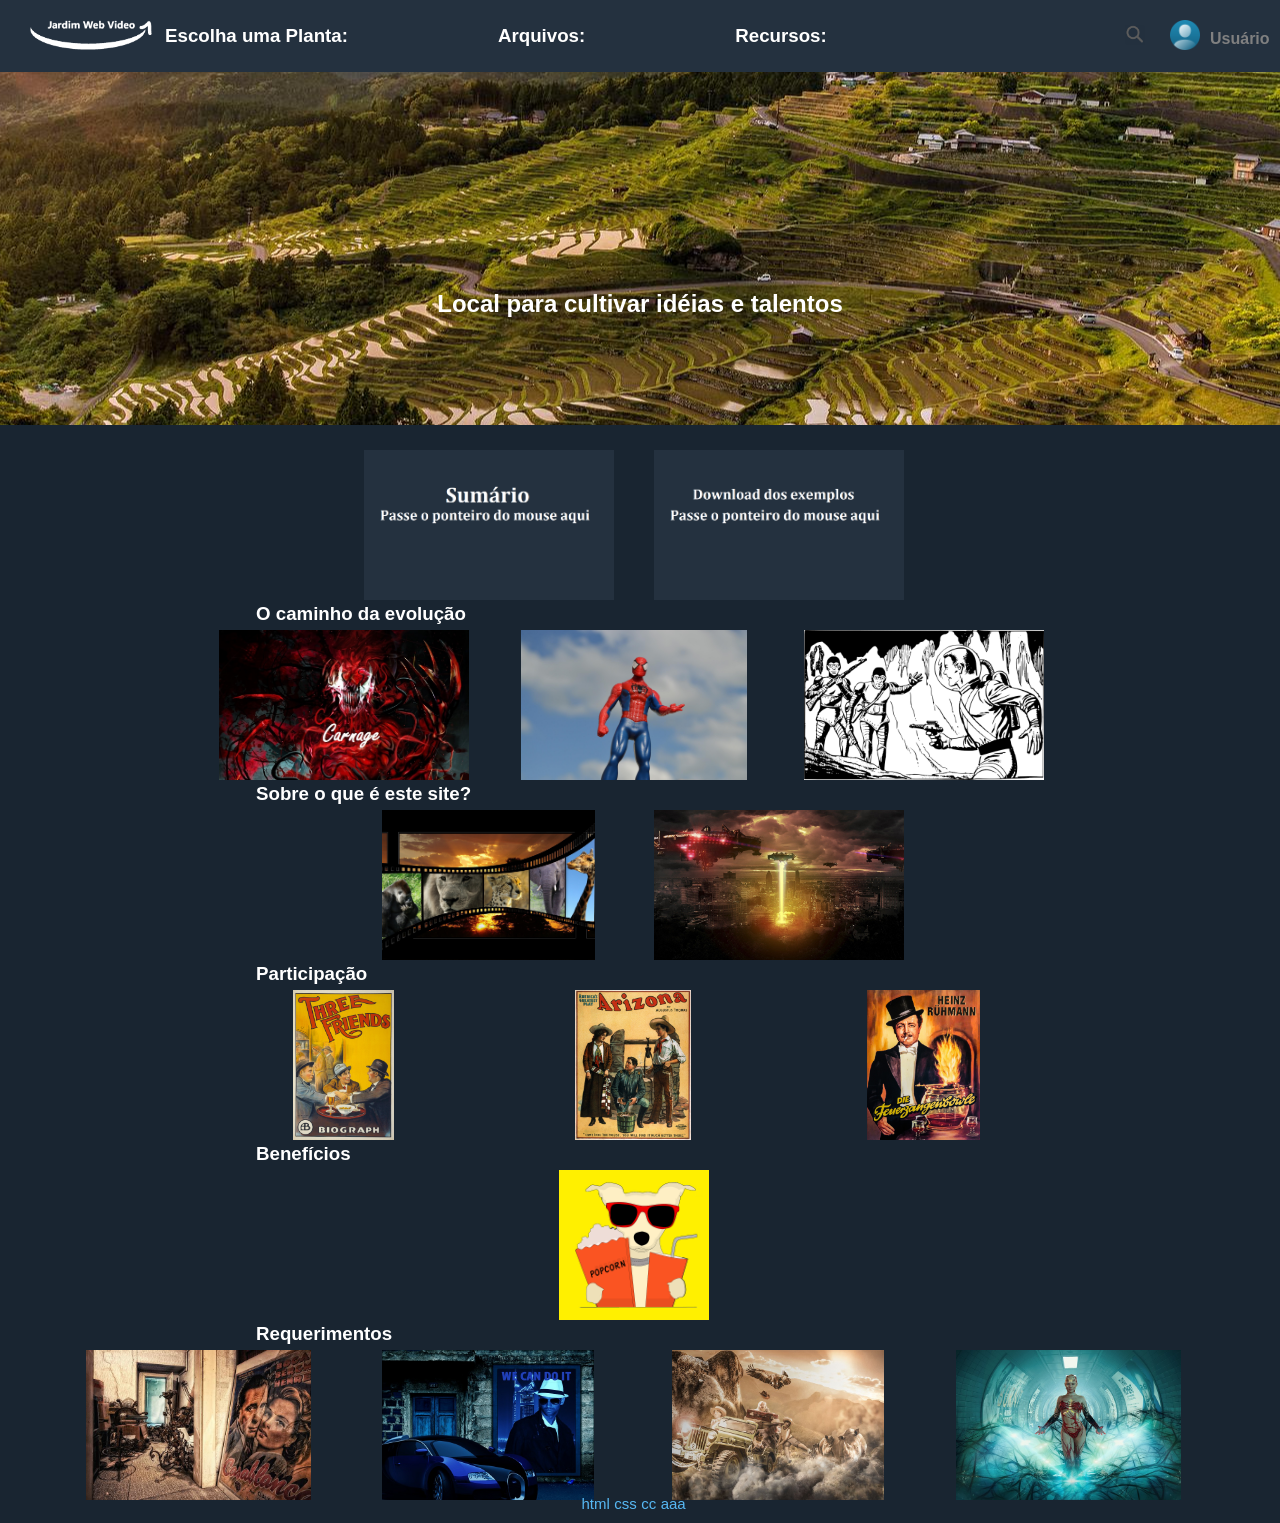
<file: index.html>
<!DOCTYPE html PUBLIC "-//W3C//DTD HTML 4.01//EN" "http://www.w3.org/TR/html4/strict.dtd">
<!-- saved from url=(0068)http://maverick.td.utfpr.edu.br/jardimweb/exemplo/jardim-index.html# -->
<html><head><meta http-equiv="Content-Type" content="text/html; charset=UTF-8">
    
    <meta name="author" content="Eduardo Pezutti">
    <meta name="keywords" content="design, css, cascading, stylesheets, html, js, javascript, design gráfico, w3c, padrões web, visual">
    <meta name="description" content="Uma demonstração do que pode ser conseguido visualmente por meio de um design baseado em CSS e Javascript">
    <meta name="robots" content="all">
    <title>Jardim Web: Local para cultivar idéias e talentos</title>

    <style type="text/css">
        @import "estilos-css.css";
    </style>

    <link rel="Shortcut Icon" type="image/x-icon" href="http://maverick.td.utfpr.edu.br/jardimweb/exemplo/jardim-index.html#">
  </head>

  <!--

    Este documento html foi criado de modo a permitir a maior flexibilidade possível na adaptação
    do design. Assim, há algumas classes e tags extras que não são realmente necessários. 
    Em uma situação real, o documento provavelmente seria muito mais limpo.

    Ainda assim, eu acredito que todos nós podemos concordar que, mesmo com esses tags extras, o documento
    ainda fica muito melhor do que ficaria se tivesse sido construído com tabelas.

  -->

  <body id="css-web-garden">
    <div id="container" class="page-wrapper">
      <div class="intro" id="jar-intro">
        <div id="jar-header" class="header">
          <h1><span>Jardim Web</span></h1>
          <h2><span>Local para cultivar idéias e talentos</span></h2>
        </div>

        <div class="summary" id="jar-summary"> 
          <p class="p1"><span>Uma demonstração do visual construído com <acronym title="Cascading Style Sheets">CSS</acronym>. Escolha qualquer estilo da lista para carregar um novo design.</span></p>
          <p class="p2"><span>Faça o download dos arquivos de exemplo <a href="http://maverick.td.utfpr.edu.br/jardimweb/exemplo/jardim-index.html" title="O código HTML desta página que não deve ser modificado">html</a> e <a href="http://maverick.td.utfpr.edu.br/jardimweb/exemplo/jardim-estilo.css" title="Este é o arquivo CSS desta página; é o código que você deve modificar">css</a>.</span></p>
        </div>

        <div class="preamble" id="jar-preamble">
          <h3><span>O caminho da evolução</span></h3>
          <p class="p1"><span>Entulhando uma escura e aterrorizante estrada jazem as relíquias antigas de elementos específicos a navegadores, <acronym title="Document Object Model">DOM</acronym>s incompatíveis e falta de suporte correto ao padrão <acronym title="Cascading Style Sheets">CSS</acronym>.</span></p>
          <p class="p2"><span>Precisamos limpar as nossas mentes das práticas passadas. A evolução Web foi atingida graças aos esforços incansáveis de pessoas como os membros do <acronym title="World Wide Web Consortium">W3C</acronym>, <acronym title="Web Standards Project">WaSP</acronym> e dos criadores dos principais navegadores em uso atualmente.</span></p>
          <p class="p3"><span>O Jardim Web convida você a relaxar e meditar nas importantes lições do Mestres. Comece a ver com clareza e aprenda a usar as técnicas consagradas pelo tempo de maneira nova e revigorante.</span></p>
        </div>
      </div>

      <div class="main supporting" id="jar-supporting">
        <div class="explanation" id="jar-explanation">
          <h3><span>Sobre o que é este site?</span></h3>
          <p class="p1"><span>Existe uma clara necessidade de que artistas gráficos e desenvolvedores Web levem o padrão <acronym title="Cascading Style Sheets">CSS</acronym> mais a sério. O Jardim Web tem como alvo entusiasmar, inspirar e encorajar a participação de todos. Para começar, veja alguns dos designs existentes na lista. Ao clicar em qualquer um deles, a folha de estilo correspondente será carregada nesta página. O código permanece o mesmo; a única coisa que muda é o arquivo .css externo. <b>Sério!</b></span></p>
          <p class="p2"><span>O <acronym title="Cascading Style Sheets">CSS</acronym> permite o controle completo e total sobre o modo como um documento é renderizado. O único modo pelo qual esse fato pode ser demonstrado de uma maneira que entusiasme as pessoas é demonstrar quão verdadeira é a realidade do mesmo, uma vez que as rédeas são colocadas nas mãos daqueles que são capazes de criar beleza a partir da estrutura. Até o dia de hoje, a maior parte dos exemplos e truques interessantes que podem ser feitos nesta área foram demonstrados por desenvolvedores. Artistas gráficos ainda caminham pouco por este jardim.</span></p>
        </div>

        <div class="participation" id="jar-participation">
          <h3><span>Participação</span></h3>
          <p class="p1"><span>Qualquer pessoa podem participar. Você vai modificar o visual desta página e, para isto, uma boa dose de habilidade com o <acronym title="Cascading Style Sheets">CSS</acronym> é requerida, embora os arquivos de exemplo estejam comentados o suficiente para permitir que mesmo novatos com o padrão possam usá-los como uma base para seus experimentos. Para dicas e tutoriais avançados sobre <acronym title="Cascading Style Sheets">CSS</acronym> veja o <a href="http://www.maujor.com/" title="ótimo site para aprender CSS">site do Maujor</a>.</span></p>
          <p class="p2"><span>Você pode modificar a folha de estilo de qualquer maneira que achar necessária, mas o <strong>código <acronym title="HyperText Markup Language">HTML</acronym> deve ser deixado como está</strong>. Isso pode parecer difícil no começo se você nunca trabalhou desse modo antes, mas use os arquivos de exemplo como guias e o as <a href="http://en.wikipedia.org/wiki/Web_development_tools">ferramentas de desenvolvimento dos navegadores</a>.</span></p>
          <p class="p3"><span>Faça o <i>download</i> dos arquivos de exemplo <a href="http://maverick.td.utfpr.edu.br/jardimweb/exemplo/examplo/jardim-index.html" title="O código HTML destá página que não deve ser modificado">html</a> e <a href="http://maverick.td.utfpr.edu.br/jardimweb/exemplo/examplo/jardim-estilo.css" title="Este é o arquivo CSS desta página; é o código que você deve modificar">css</a> para trabalhar localmente. Assim que você completar a sua obra-prima (e, por favor, não envie trabalhos incompletos). <strong><a href="http://maverick.td.utfpr.edu.br/jardimweb/exemplo/plantar/" title="Use o formulário de contato para nos mandar o seu arquivo CSS">Envie seu trabalho</a> para povoar nosso jardim</strong>.</span></p>
        </div>

        <div class="benefits" id="jar-benefits">
          <h3><span>Benefícios</span></h3>
          <p class="p1"><span>Para quê participar? Para obter reconhecimento, inspiração, e um recurso ao qual todos nós poderemos nos referir quanto batalharmos pelo uso de designs baseados em <acronym title="Cascading Style Sheets">CSS</acronym>. Um dia esta galeria será uma curiosidade histórica; porém, este dia ainda não chegou.</span></p>
        </div>

        <div class="requirements" id="jar-requirements">
          <h3><span>Requerimentos</span></h3>
          <p class="p1"><span>Nós gostaríamos de ver o máximo possível de <acronym title="Cascading Style Sheets, versão 2">CSS2</acronym>. O uso de <acronym title="Cascading Style Sheets, versão 3">CSS3</acronym> deve ser limitado aos elementos suportados pelos navegadores em uso atualmente. O Jardim Web existe para demonstrar o uso prático e funcional do padrões <acronym title="World Wide Web">Web</acronym>. O único requerimento real, entretanto, é que o seu <acronym title="Cascading Style Sheets">CSS</acronym> esteja válido.</span></p>
          <p class="p2"><span>Infelizmente, criar o design dessa maneira colocará em evidência as falhas nas várias implementações <acronym title="Cascading Style Sheets">CSS</acronym> disponíveis atualmente. Diferentes navegadores comportam-se de maneira distinta quanto a alguns elementos, mesmo quando o <acronym title="Cascading Style Sheets">CSS</acronym> é válido. Isso pode se converter em uma fonte de frustrações, principalmente quando uma correção para um navegador atrapalha outro. Compatibilidade total com todos navegadores ainda é um sonho e nós não esperamos que você consiga um design perfeitamente preciso até o último pixel em todas as plataformas. Mesmo assim, teste em todas que conseguir.</span></p>
          <p class="p3"><span>Nós pedimos que você envie ilustrações originais. Por favor, respeite as leis de copyright. Mantenha o material questionável ao mínimo: pornografia, ou <a href="http://www.dpf.gov.br/institucional/campanhas/crimes-contra-os-direitos-humanos-na-internet">crime</a> será rejeitada imediatamente.</span></p>
          <p class="p4"><span>Este é um exercício de aprendizado na mesma medida em que é uma demonstração. Você manterá o copyright completo de todos os seus gráficos, mas pedimos que você libere o seu <acronym title="Cascading Style Sheets">CSS</acronym> sob uma licença Creative Commons idêntica à <a href="http://creativecommons.org/licenses/by-nc/4.0/" title="Veja a informação da licença do Jardim Web">deste site</a> de modo que outros possam aprender do seu trabalho.</span></p>
        </div>

        <div class="footer" id="jar-footer">
          <a class="jar-validate-html" href="http://validator.w3.org/" title="Verifique a validade do XHTML deste site">html</a> &nbsp; 
          <a class="jar-validate-css" href="http://jigsaw.w3.org/css-validator/check/referer" title="Verifique a validade do CSS deste site">css</a> &nbsp; 
          <a class="jar-license" href="http://creativecommons.org/licenses/by-nc/4.0/" title="Veja os detalhes da licença deste site, cortesia de Creative Commons">cc</a> &nbsp;
          <a class="jar-accessibility" href="http://www.ilearn.com.br/TR/WCAG20/" title="Verifique a acessibilidade deste site de acordo com as WAI Content Accessibility Guidelines 2">aaa</a>
        </div>
      </div>


      <div class="sidebar" id="jar-link-list">
        <div class="wrapper">
          <div class="design-selection" id="jar-selection">
            <h3 class="select"><span>Escolha uma Planta:</span></h3>
            <ul>
              <li><a href="http://maverick.td.utfpr.edu.br/jardimweb/exemplo/jardim-index.html#" class="design-name">Planta 1</a> por <a href="http://maverick.td.utfpr.edu.br/jardimweb/exemplo/jardim-index.html#" class="designer-name">Fulano 1</a></li>
              <li><a href="http://maverick.td.utfpr.edu.br/jardimweb/exemplo/jardim-index.html#" class="design-name">Planta 2</a> por <a href="http://maverick.td.utfpr.edu.br/jardimweb/exemplo/jardim-index.html#" class="designer-name">Fulano 2</a></li>
              <li><a href="http://maverick.td.utfpr.edu.br/jardimweb/exemplo/jardim-index.html#" class="design-name">Planta 3</a> por <a href="http://maverick.td.utfpr.edu.br/jardimweb/exemplo/jardim-index.html#" class="designer-name">Fulano 3</a></li>
              <li><a href="http://maverick.td.utfpr.edu.br/jardimweb/exemplo/jardim-index.html#" class="design-name">Planta 4</a> por <a href="http://maverick.td.utfpr.edu.br/jardimweb/exemplo/jardim-index.html#" class="designer-name">Fulano 4</a></li>
              <li><a href="http://maverick.td.utfpr.edu.br/jardimweb/exemplo/jardim-index.html#" class="design-name">Planta 5</a> por <a href="http://maverick.td.utfpr.edu.br/jardimweb/exemplo/jardim-index.html#" class="designer-name">Fulano 5</a></li>
            </ul>
          </div>

          <div class="design-archives" id="jar-archives">
            <h3 class="archives"><span>Arquivos:</span></h3>
            <ul>
              <li class="next"><a href="http://maverick.td.utfpr.edu.br/jardimweb/exemplo/jardim-index.html#">Próxima Planta <span class="indicator">›</span></a></li>
              <li class="previous"><a href="http://maverick.td.utfpr.edu.br/jardimweb/exemplo/jardim-index.html#"><span class="indicator">‹</span> Planta anteior</a></li>
              <li class="viewall"><a href="http://maverick.td.utfpr.edu.br/jardimweb/exemplo/jardim-index.html#">Veja todas as espéimes</a></li>
            </ul>
          </div>

          <div class="design-resources" id="jar-resources">
            <h3 class="resources"><span>Recursos:</span></h3>
            <ul>
			  <li><a class="view-css" href="http://maverick.td.utfpr.edu.br/jardimweb/exemplo/jardim-index.html#" title="Veja o código do arquivo CSS para o design atual.">Veja o código <acronym title="Cascading Style Sheets">CSS</acronym> do design atual</a></li>
              <li><a class="css-resources" href="http://www.csszengarden.com/" title="Link da idéia inicial criado por Dave Shea.">Css Zen Garden</a></li>
              <li><a class="jar-submit" href="http://maverick.td.utfpr.edu.br/jardimweb/exemplo/plantar/" title="Envie o seu próprio arquivo CSS.">Envie seu design</a></li>
            </ul>
          </div>
        </div>
      </div>

    </div>

    <!-- Estas divs e spans extras podem ser usados para adicionar outras imagens de preenchimento -->
    <div id="extraDiv1"><span></span></div><div id="extraDiv2"><span></span></div><div id="extraDiv3"><span></span></div>
    <div id="extraDiv4"><span></span></div><div id="extraDiv5"><span></span></div><div id="extraDiv6"><span></span></div>

  
</body></html>
</file>
